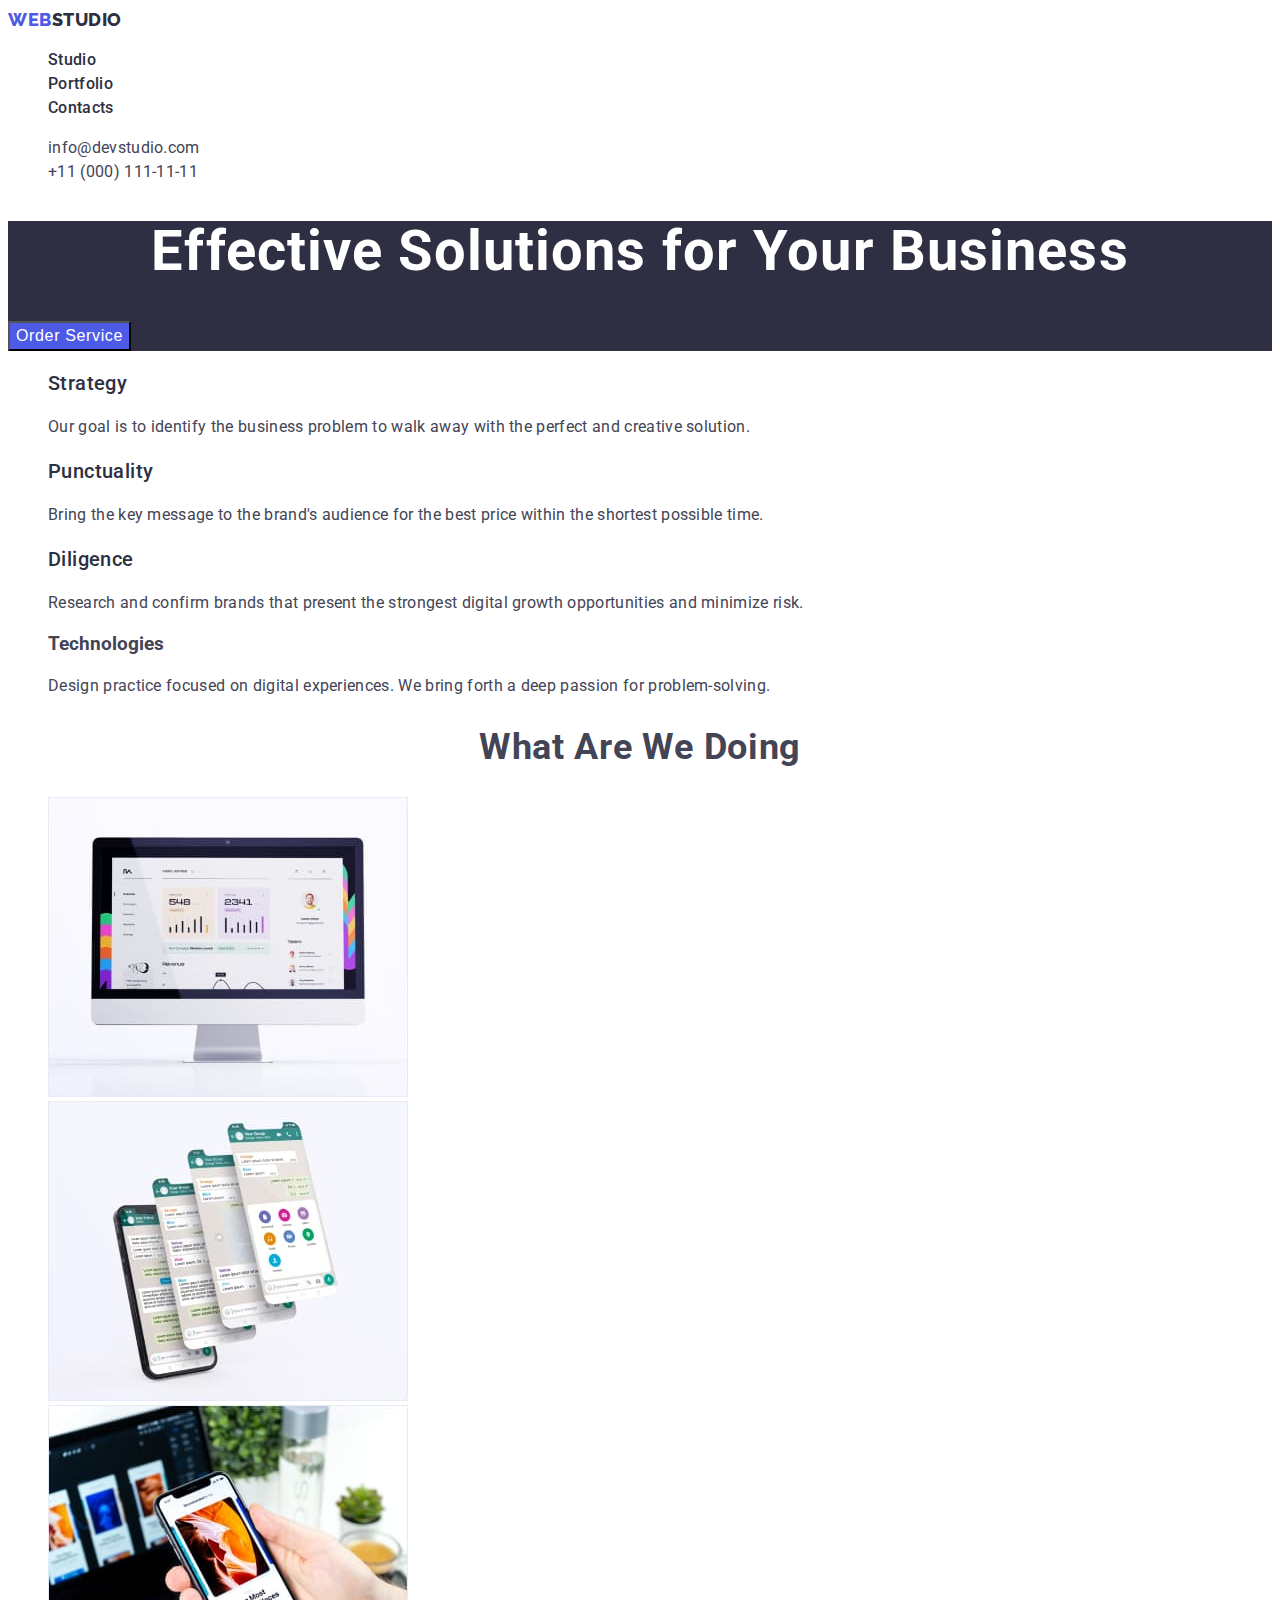
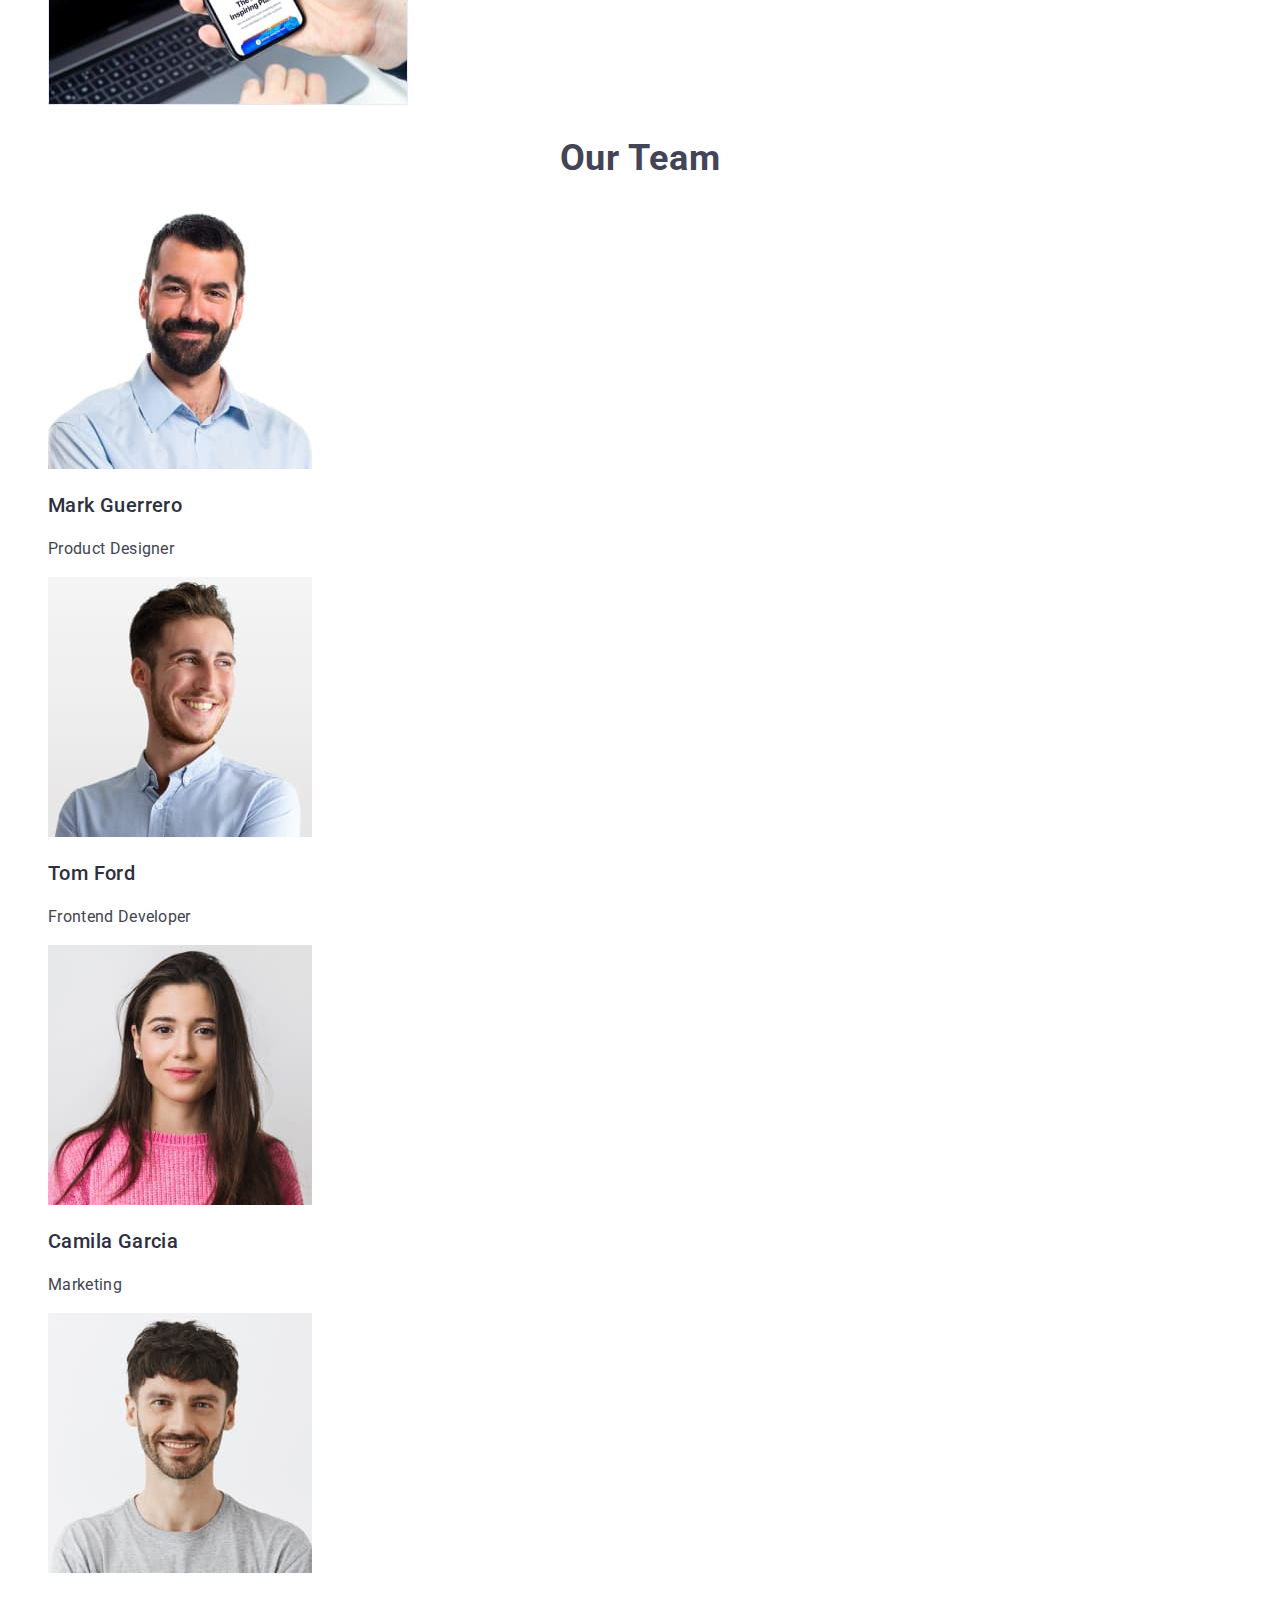
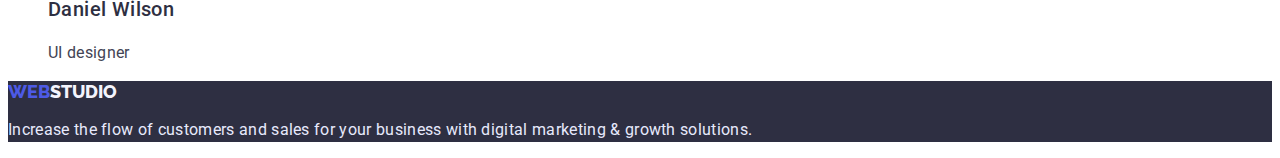
<file: index.html>
<!DOCTYPE html>
<html lang="en">
  <head>
    <meta charset="UTF-8" />
    <meta http-equiv="X-UA-Compatible" content="IE=edge" />
    <meta name="viewport" content="width=device-width, initial-scale=1.0" />
    <title>WebStudio</title>
    <link rel="preconnect" href="https://fonts.googleapis.com" />
    <link rel="preconnect" href="https://fonts.gstatic.com" crossorigin />
    <link
      href="https://fonts.googleapis.com/css2?family=Raleway:wght@800&family=Roboto:wght@400;500;700&display=swap"
      rel="stylesheet"
    />
    <link rel="stylesheet" href="./css/styles.css" />
  </head>
  <body>
    <!-- Шапка сайта -->
    <header class="page-header">
      <nav class="page-nav">
        <a class="logo link" href="./index.html"><span class="logo-spn">WEB</span>STUDIO</a>

        <ul class="menu list">
          <li class="menu-item">
            <a class="menu-link link" href="./index.html">Studio</a>
          </li>
          <li class="menu-item">
            <a class="menu-link link" href="./portfolio.html">Portfolio</a>
          </li>
          <li class="menu-item">
            <a class="menu-link link" href="./index.html">Contacts</a>
          </li>
        </ul>
      </nav>
      <address class="main-address">
        <ul class="list">
          <li>
            <a class="contact-link link" href="mailto:info@devstudio.com"
              >info@devstudio.com</a
            >
          </li>
          <li>
            <a class="contact-link link" href="tel:+110001111111"
              >+11 (000) 111-11-11</a
            >
          </li>
        </ul>
      </address>
    </header>
    <main>
      <!-- Герой -->
      <section class="hero">
        <h1 class="hero-title">Effective Solutions for Your Business</h1>
        <button class="modal-btn" type="button">Order Service</button>
      </section>
      <!-- Преимущества -->
      <section class="benefits">
        <!-- <h2>Benefits</h2> -->
        <ul class="menu-benefits list">
          <li class="menu-item-benefits">
            <h3 class="section-subtitle">Strategy</h3>
            <p class="section-description">
              Our goal is to identify the business problem to walk away with the
              perfect and creative solution.
            </p>
          </li>
          <li class="menu-item-benefits">
            <h3 class="section-subtitle">Punctuality</h3>
            <p class="section-description">
              Bring the key message to the brand's audience for the best price
              within the shortest possible time.
            </p>
          </li>
          <li class="menu-item-benefits">
            <h3 class="section-subtitle">Diligence</h3>
            <p class="section-description">
              Research and confirm brands that present the strongest digital
              growth opportunities and minimize risk.
            </p>
          </li>
          <li class="menu-item-benefits">
            <h3 class="ssection-subtitle">Technologies</h3>
            <p class="section-description">
              Design practice focused on digital experiences. We bring forth a
              deep passion for problem-solving.
            </p>
          </li>
        </ul>
      </section>
      <!-- Примеры работ -->
      <section class="example">
        <h2 class="section-title">What are we doing</h2>
        <ul class="menu-example list">
          <li class="menu-item-img">
            <img
              src="./images/example-1.jpg"
              alt="computer screen"
              width="360"
            />
          </li>
          <li class="menu-item-img">
            <img
              src="./images/example-2.jpg"
              alt="smartphone screens"
              width="360"
            />
          </li>
          <li class="menu-item-img">
            <img
              src="./images/example-3.jpg"
              alt="computer and smartphone screens"
              width="360"
            />
          </li>
        </ul>
      </section>
      <!-- Команда -->
      <section class="team">
        <h2 class="section-title">Our Team</h2>
        <ul class="menu-team list">
          <li class="menu-item-team">
            <img src="./images/team-1.jpg" alt="Team member" width="264" />
            <h3 class="section-subtitle" >Mark Guerrero</h3>
            <p class="section-description">Product Designer</p>
          </li>
          <li class="menu-item-team">
            <img src="./images/team-2.jpg" alt="Team member" width="264" />
            <h3 class="section-subtitle" >Tom Ford</h3>
            <p class="section-description">Frontend Developer</p>
          </li>
          <li class="menu-item-team">
            <img src="./images/team-3.jpg" alt="Team member" width="264" />
            <h3 class="section-subtitle" >Camila Garcia</h3>
            <p class="section-description">Marketing</p>
          </li> 
          <li class="menu-item-team">
            <img src="./images/team-4.jpg" alt="Team member" width="264" />
            <h3 class="section-subtitle" >Daniel Wilson</h3>
            <p class="section-description">UI designer</p>
          </li>
        </ul>
      </section>
    </main>
    <!-- Футер -->
    <footer class="footer">
      <a class="logo-footer link" href="./index.html"><span class="logo-spn-footer">WEB</span>STUDIO</a>
      <p class="footer-description">
        Increase the flow of customers and sales for your business with digital
        marketing & growth solutions.
      </p>
    </footer>
  </body>
</html>
</file>
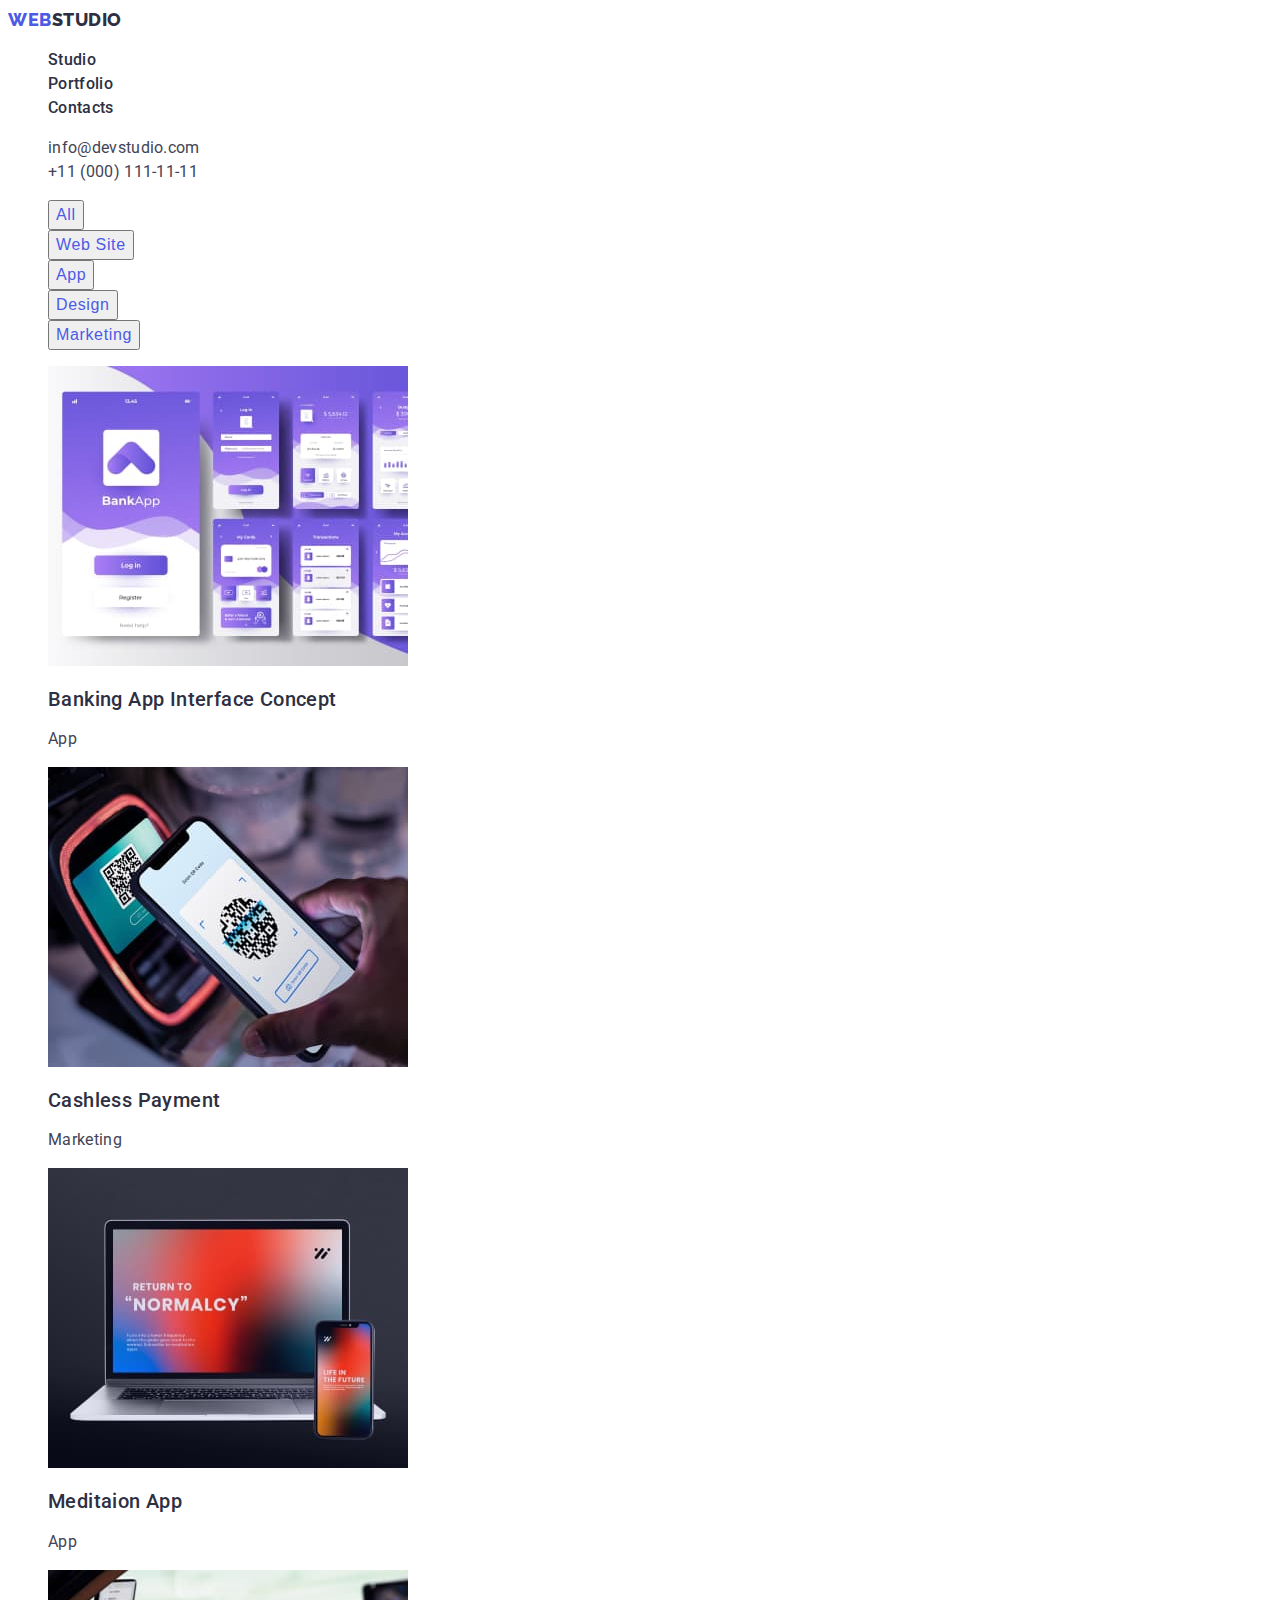
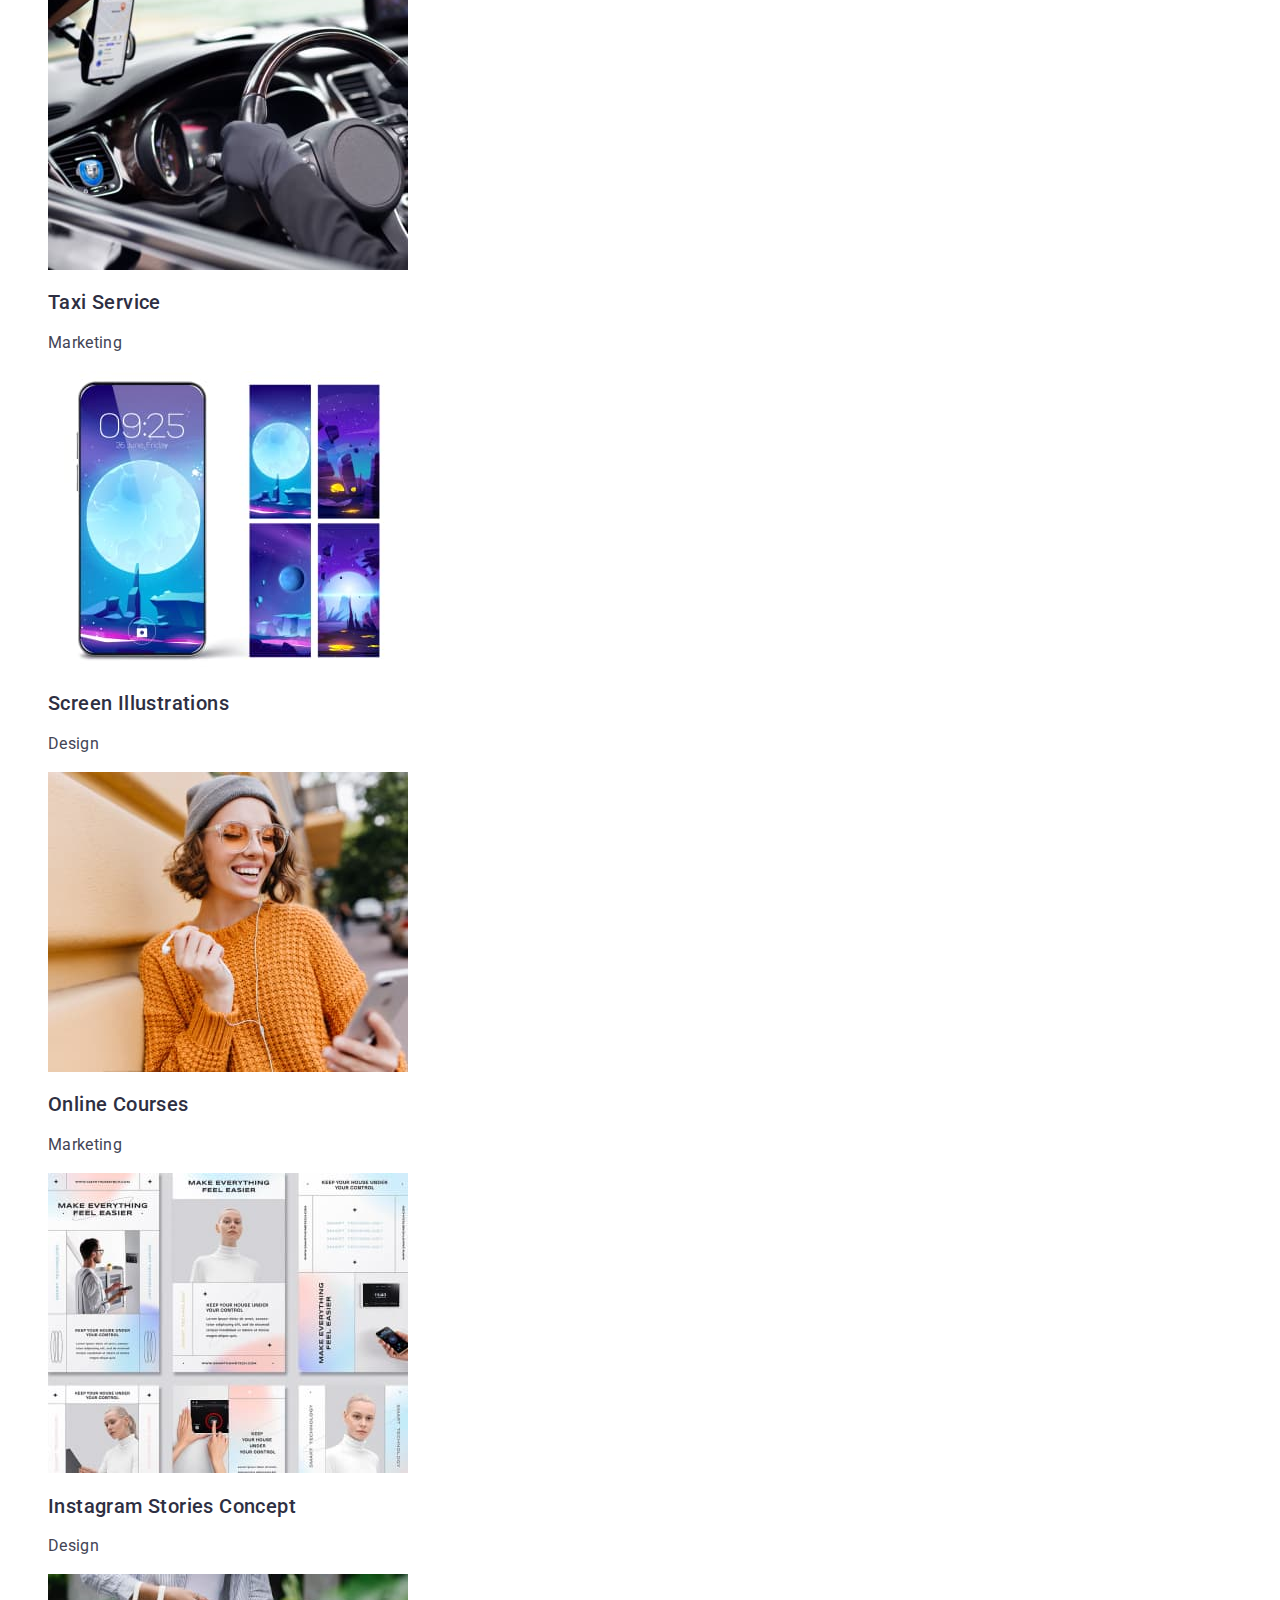
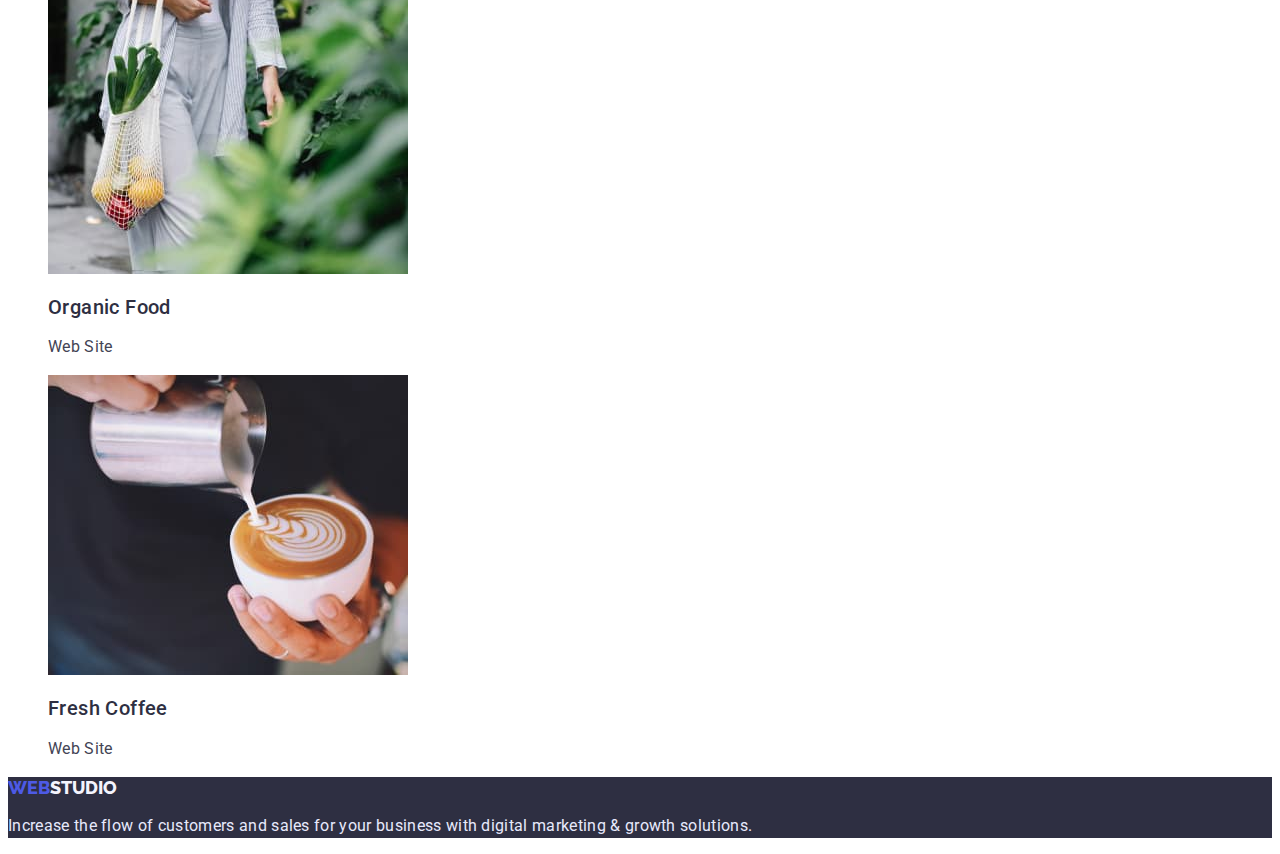
<file: portfolio.html>
<!DOCTYPE html>
<html lang="en">
  <head>
    <meta charset="UTF-8" />
    <meta http-equiv="X-UA-Compatible" content="IE=edge" />
    <meta name="viewport" content="width=device-width, initial-scale=1.0" />
    <title>Portfolio</title>
    <link rel="preconnect" href="https://fonts.googleapis.com" />
    <link rel="preconnect" href="https://fonts.gstatic.com" crossorigin />
    <link
      href="https://fonts.googleapis.com/css2?family=Raleway:wght@800&family=Roboto:wght@400;500;700&display=swap"
      rel="stylesheet"
    />
    <link rel="stylesheet" href="./css/styles.css" />
  </head>
  <body>
    <header class="page-header">
      <nav class="page-nav">
        <a class="logo link" href="./index.html"
          ><span class="logo-spn">WEB</span>STUDIO</a
        >

        <ul class="menu list">
          <li class="menu-item">
            <a class="menu-link link" href="./index.html">Studio</a>
          </li>
          <li class="menu-item">
            <a class="menu-link link" href="./portfolio.html">Portfolio</a>
          </li>
          <li class="menu-item">
            <a class="menu-link link" href="./index.html">Contacts</a>
          </li>
        </ul>
      </nav>
      <address class="main-address">
        <ul class="list">
          <li>
            <a class="contact-link link" href="mailto:info@devstudio.com"
              >info@devstudio.com</a
            >
          </li>
          <li>
            <a class="contact-link link" href="tel:+110001111111"
              >+11 (000) 111-11-11</a
            >
          </li>
        </ul>
      </address>
    </header>

    <main>
      <section>
        <!-- <h1>Portfolio-examples</h1> -->
        <ul class="menu-portfolio-button list">
          <li class="menu-button-portfolio">
            <button class="menu-btn" type="button">All</button>
          </li>
          <li class="menu-item-portfolio">
            <button class="menu-btn" type="button">Web Site</button>
          </li>
          <li class="menu-item-portfolio">
            <button class="menu-btn" type="button">App</button>
          </li>
          <li class="menu-item-portfolio">
            <button class="menu-btn" type="button">Design</button>
          </li>
          <li class="menu-item-portfolio">
            <button class="menu-btn" type="button">Marketing</button>
          </li>
        </ul>

        <ul class="menu-portfolio list">
          <li class="menu-item-portfolio">
            <img src="./images/portf-1.jpg" alt="Banking App" width="360" />
            <h2 class="section-subtitle">Banking App Interface Concept</h2>
            <p class="section-description">App</p>
          </li>
          <li class="menu-item-portfolio">
            <img
              src="./images/portf-2.jpg"
              alt="Cashless Payment"
              width="360"
            />
            <h2 class="section-subtitle">Cashless Payment</h2>
            <p class="section-description">Marketing</p>
          </li>
          <li class="menu-item-portfolio">
            <img src="./images/portf-3.jpg" alt="Meditaion App" width="360" />
            <h2 class="section-subtitle">Meditaion App</h2>
            <p class="section-description">App</p>
          </li>
          <li class="menu-item-portfolio">
            <img src="./images/portf-4.jpg" alt="Taxi Service" width="360" />
            <h2 class="section-subtitle">Taxi Service</h2>
            <p class="section-description">Marketing</p>
          </li>
          <li class="menu-item-portfolio">
            <img
              src="./images/portf-5.jpg"
              alt="Screen Illustrations"
              width="360"
            />
            <h2 class="section-subtitle">Screen Illustrations</h2>
            <p class="section-description">Design</p>
          </li>
          <li class="menu-item-portfolio">
            <img src="./images/portf-6.jpg" alt="Online Courses" width="360" />
            <h2 class="section-subtitle">Online Courses</h2>
            <p class="section-description">Marketing</p>
          </li>
          <li>
            <img
              src="./images/portf-7.jpg"
              alt="Instagram Stories Concept"
              width="360"
            />
            <h2 class="section-subtitle">Instagram Stories Concept</h2>
            <p class="section-description">Design</p>
          </li>
          <li>
            <img src="./images/portf-8.jpg" alt="Organic Food" width="360" />
            <h2 class="section-subtitle">Organic Food</h2>
            <p class="section-description">Web Site</p>
          </li>
          <li>
            <img src="./images/portf-9.jpg" alt="Fresh Coffee" width="360" />
            <h2 class="section-subtitle">Fresh Coffee</h2>
            <p class="section-description">Web Site</p>
          </li>
        </ul>
      </section>
    </main>

    <footer class="footer">
      <a class="logo-footer link" href="./index.html"
        ><span class="logo-spn-footer">WEB</span>STUDIO</a
      >
      <p class="footer-description">
        Increase the flow of customers and sales for your business with digital
        marketing & growth solutions.
      </p>
    </footer>
  </body>
</html>
</file>
<file: css/styles.css>
:root {
  --accent-color: #404bbf;
  --primary-color: #434455;
  --secondary-color: #2e2f42;
  --basic-white-color: #ffffff;
}
.list {
  list-style: none;
}

.link {
  text-decoration: none;
}

body {
  font-family: 'Roboto', sans-serif;
  color: var(--primary-color);
  background-color: var(--basic-white-color);
  font-size: 16px;
}

/* ============= КОМПОНЕНТЫ ============*/

.section-title {
  font-size: 36px;
  line-height: 1.1;
  text-align: center;
  letter-spacing: 0.02em;
  text-transform: capitalize;
}

.section-subtitle {
  font-weight: 500;
  font-size: 20px;
  line-height: 1.2;
  letter-spacing: 0.02em;

  color: var(--secondary-color);
}

.section-description {
  line-height: 1.5;
  letter-spacing: 0.02em;

  color: var(--primary-color);
}

/* ============= /КОМПОНЕНТЫ ============*/

/* ============= ШАПКА-САЙТА ============*/

.logo-spn {
  color: #4d5ae5;
}

.logo {
  font-family: 'Raleway', sans-serif;
  font-weight: 800;
  font-size: 18px;
  line-height: 1.33;
  letter-spacing: 0.03em;

  color: var(--secondary-color);
}

.menu-link {
  font-weight: 500;
  line-height: 1.5;
  letter-spacing: 0.02em;

  color: var(--secondary-color);
}

.menu-link:hover,
.menu-link:focus {
  color: var(--accent-color);
}

.contact-link {
  font-style: normal;
  line-height: 1.5;
  letter-spacing: 0.02em;

  color: var(--primary-color);
}

.contact-link:hover,
.contact-link:focus {
  color: var(--accent-color);
}

/* ============= /ШАПКА-САЙТА ============*/

/* ============= ГЕРОЙ ============= */
.hero {
  background-color: var(--secondary-color);
}

.hero-title {
  font-weight: 700;
  font-size: 56px;
  line-height: 1.1;
  text-align: center;
  letter-spacing: 0.02em;

  color: var(--basic-white-color);
}

.modal-btn {
  font-weight: 500;
  font-size: 16px;
  line-height: 1.5;
  display: flex;
  align-items: center;
  letter-spacing: 0.04em;
  cursor: pointer;

  color: #ffffff;
  background-color: #4d5ae5;
}

.modal-btn:hover,
.modal-btn:focus {
  background-color: var(--accent-color);
}
/* ============= /ГЕРОЙ ============= */

/* ============= ПРЕИМУЩЕСТВА =============*/

/* ============= /ПРЕИМУЩЕСТВА =============*/

/* ============= ПРИМЕРЫ РАБОТ =============*/

/* ============= /ПРИМЕРЫ РАБОТ =============*/

/* ============= КОМАНДА =============*/

/* ============= /КОМАНДА =============*/

/* ============= ФУТУЕР =============*/

.footer {
  background-color: var(--secondary-color);
}

.logo-footer {
  font-family: 'Raleway', sans-serif;
  font-weight: 800;
  font-size: 18px;
  line-height: 1.2;

  color: #f4f4fd;
}

.logo-spn-footer {
  color: #4d5ae5;
}

.footer-description {
  line-height: 1.5;
  letter-spacing: 0.02em;
  color: #e7e9fc;
}
/* ============= /ФУТУЕР =============*/

/* ========== СТИЛИ ДЛЯ ПОРТФОЛИО ========== */

/* ============= DIV-MENU =============== */

.menu-btn {
  font-weight: 500;
  font-size: 16px;
  line-height: 1.5;
  display: flex;
  align-items: center;
  text-align: center;
  letter-spacing: 0.04em;
  cursor: pointer;

  color: #4d5ae5;
}

.menu-btn:hover,
.menu-btn:focus {
  background-color: var(--accent-color);
  color: #ffffff;
}

/* ============= /DIV-MENU =============== */

/* ============= SECTION-PORTFOLIO ============ */
</file>
